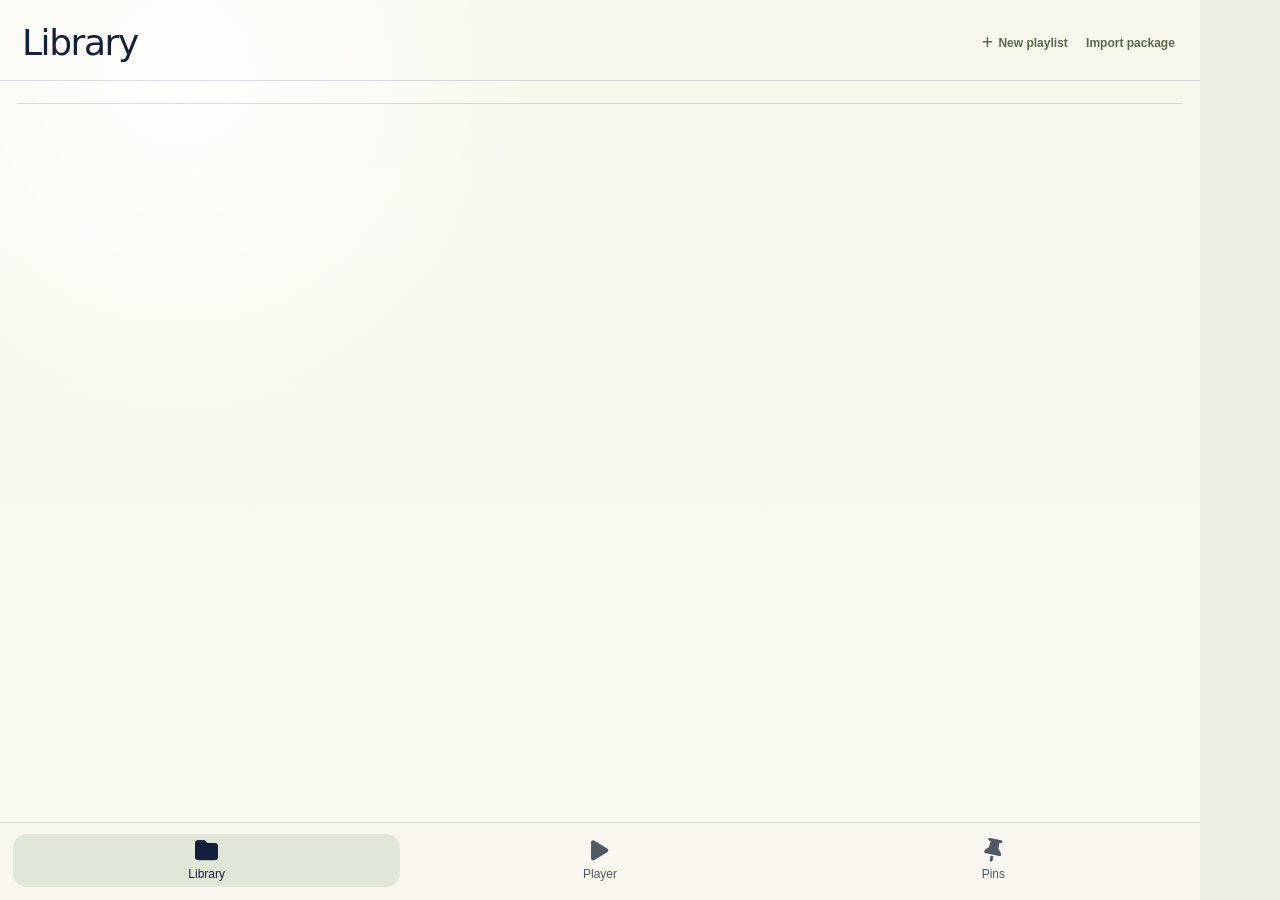
<file: index.html>
<!doctype html>
<html lang="en">
<head>
  <meta charset="utf-8">
  <meta name="viewport" content="width=device-width,initial-scale=1">
  <title>Personal Study Mate</title>
  <link rel="stylesheet" href="fontawesome/all.css">
  <link rel="icon" type="image/png" href="public/img/calm-sunset.png">
  <link rel="stylesheet" href="public/styles.css?v=7">
</head>
<body>
  <main id="app"></main>
  <script type="module" src="src/app.js?v=7"></script>
</body>
</html>
</file>
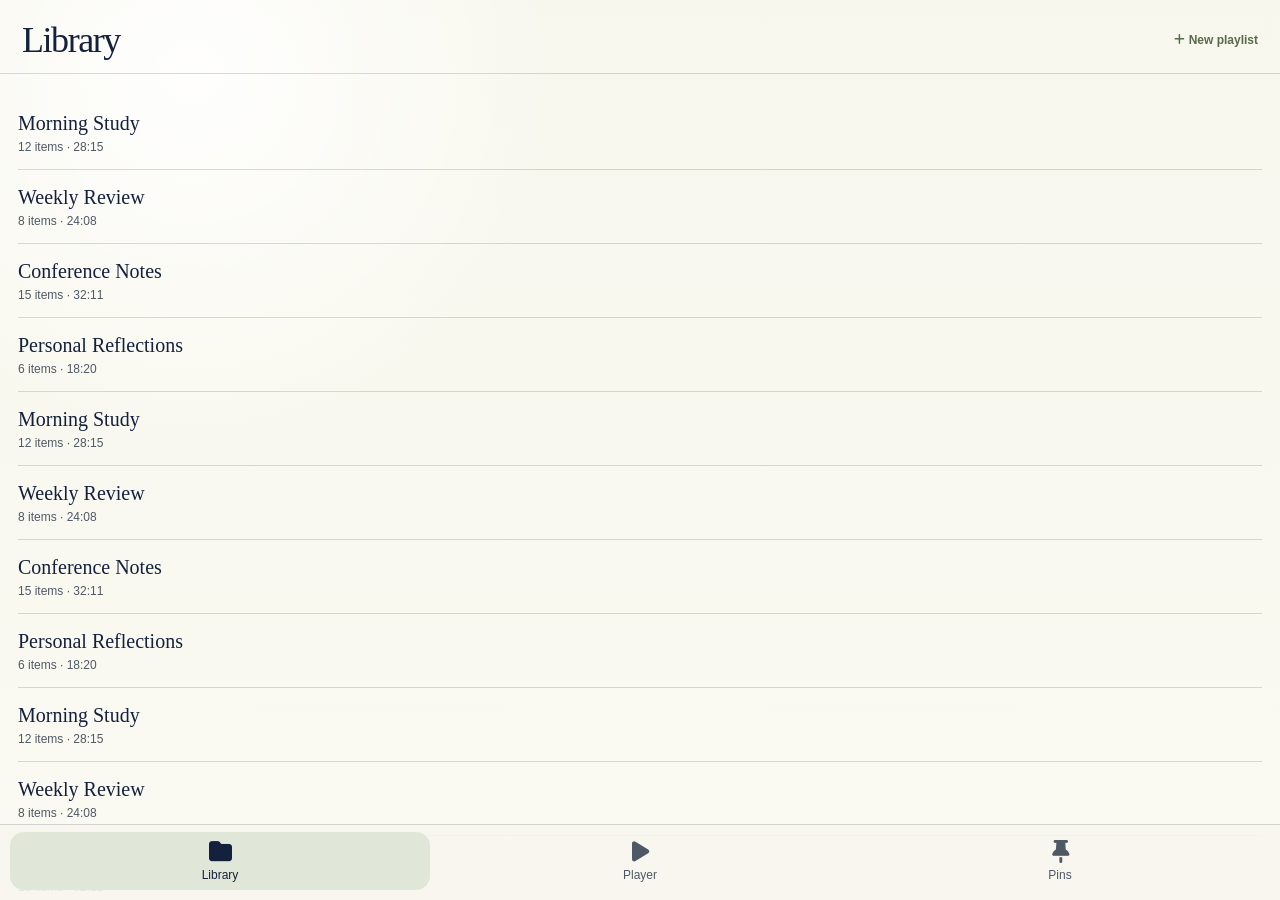
<file: mockups/index.html>
<!doctype html>
<html lang="en">

<head>
  <meta charset="utf-8">
  <meta name="viewport" content="width=device-width, initial-scale=1">
  <title>Personal Study Mate — Mockup</title>
  <link rel="stylesheet" href="mockup.css">
  <link rel="stylesheet" href="/fontawesome/all.css">
</head>

<body>
  <section class="app-screen screen-library" id="library" aria-labelledby="library-title">
    <header class="screen-header">
      <h1 id="library-title">Library</h1>
      <button class="text-button" type="button"><i class="fa-solid fa-plus"></i> New playlist</button>
    </header>
    <div class="screen-content">
      <a class="playlist-row" href="#playlist-edit">
        <span class="playlist-row__body">
          <strong>Morning Study</strong>
          <small>12 items · 28:15</small>
        </span>
      </a>
      <a class="playlist-row" href="#playlist-edit">
        <span class="playlist-row__body">
          <strong>Weekly Review</strong>
          <small>8 items · 24:08</small>
        </span>
      </a>
      <a class="playlist-row" href="#playlist-edit">
        <span class="playlist-row__body">
          <strong>Conference Notes</strong>
          <small>15 items · 32:11</small>
        </span>
      </a>
      <a class="playlist-row" href="#playlist-edit">
        <span class="playlist-row__body">
          <strong>Personal Reflections</strong>
          <small>6 items · 18:20</small>
        </span>
      </a>
      <a class="playlist-row" href="#playlist-edit">
        <span class="playlist-row__body">
          <strong>Morning Study</strong>
          <small>12 items · 28:15</small>
        </span>
      </a>
      <a class="playlist-row" href="#playlist-edit">
        <span class="playlist-row__body">
          <strong>Weekly Review</strong>
          <small>8 items · 24:08</small>
        </span>
      </a>
      <a class="playlist-row" href="#playlist-edit">
        <span class="playlist-row__body">
          <strong>Conference Notes</strong>
          <small>15 items · 32:11</small>
        </span>
      </a>
      <a class="playlist-row" href="#playlist-edit">
        <span class="playlist-row__body">
          <strong>Personal Reflections</strong>
          <small>6 items · 18:20</small>
        </span>
      </a>
      <a class="playlist-row" href="#playlist-edit">
        <span class="playlist-row__body">
          <strong>Morning Study</strong>
          <small>12 items · 28:15</small>
        </span>
      </a>
      <a class="playlist-row" href="#playlist-edit">
        <span class="playlist-row__body">
          <strong>Weekly Review</strong>
          <small>8 items · 24:08</small>
        </span>
      </a>
      <a class="playlist-row" href="#playlist-edit">
        <span class="playlist-row__body">
          <strong>Conference Notes</strong>
          <small>15 items · 32:11</small>
        </span>
      </a>
      <a class="playlist-row" href="#playlist-edit">
        <span class="playlist-row__body">
          <strong>Personal Reflections</strong>
          <small>6 items · 18:20</small>
        </span>
      </a>
      <a class="playlist-row" href="#playlist-edit">
        <span class="playlist-row__body">
          <strong>Morning Study</strong>
          <small>12 items · 28:15</small>
        </span>
      </a>
      <a class="playlist-row" href="#playlist-edit">
        <span class="playlist-row__body">
          <strong>Weekly Review</strong>
          <small>8 items · 24:08</small>
        </span>
      </a>
      <a class="playlist-row" href="#playlist-edit">
        <span class="playlist-row__body">
          <strong>Conference Notes</strong>
          <small>15 items · 32:11</small>
        </span>
      </a>
      <a class="playlist-row" href="#playlist-edit">
        <span class="playlist-row__body">
          <strong>Personal Reflections</strong>
          <small>6 items · 18:20</small>
        </span>
      </a>
    </div>
    <nav class="bottom-nav" aria-label="Primary navigation">
      <a class="bottom-nav__item is-active" href="#library"><span><i class="fa-solid fa-folder"></i></span>Library</a>
      <a class="bottom-nav__item" href="#player"><span><i class="fa-solid fa-play"></i></span>Player</a>
      <a class="bottom-nav__item" href="#pins"><span><i class="fa-solid fa-thumbtack"></i></span>Pins</a>
    </nav>
  </section>

  <section class="app-screen screen-playlist-edit" id="playlist-edit" aria-labelledby="playlist-edit-title">
    <header class="screen-header screen-header--editor">
      <a class="back-link" href="#library" aria-label="Back to Library"><i class="fa-solid fa-chevron-left"></i></a>
      <h1 id="playlist-edit-title">Edit playlist</h1>
      <button class="save-button" type="button"><i class="fa-solid fa-floppy-disk"></i></button>
    </header>
    <div class="screen-content">
      <div class="title-field">
        <input id="playlist-title" value="Morning Study" aria-label="Playlist title">
        <span aria-hidden="true"><i class="fa-solid fa-pencil"></i></span>
      </div>
      <div class="editor-item-list">
        <div class="editor-item">
          <span class="type-badge type-text"><i class="fa-solid fa-quote-left"></i></span>
          <a href="#item-edit">
            <strong>Morning Study</strong>
            <small>12 paragraphs</small>
          </a>
          <span class="move-controls">
            <button type="button" aria-label="Move up"><i class="fa-solid fa-arrow-up"></i></button>
            <button type="button" aria-label="Move down"><i class="fa-solid fa-arrow-down"></i></button>
          </span>
        </div>
        <div class="editor-item">
          <span class="type-badge type-audio"><i class="fa-solid fa-volume-low"></i></span>
          <a href="#item-edit">
            <strong>A Quiet Place</strong>
            <small>15 paragraphs</small>
          </a>
          <span class="move-controls">
            <button type="button" aria-label="Move up"><i class="fa-solid fa-arrow-up"></i></button>
            <button type="button" aria-label="Move down"><i class="fa-solid fa-arrow-down"></i></button>
          </span>
        </div>
        <div class="editor-item">
          <span class="type-badge type-text"><i class="fa-solid fa-quote-left"></i></span>
          <a href="#item-edit">
            <strong>Morning Study</strong>
            <small>12 paragraphs</small>
          </a>
          <span class="move-controls">
            <button type="button" aria-label="Move up"><i class="fa-solid fa-arrow-up"></i></button>
            <button type="button" aria-label="Move down"><i class="fa-solid fa-arrow-down"></i></button>
          </span>
        </div>
        <div class="editor-item">
          <span class="type-badge type-audio"><i class="fa-solid fa-volume-low"></i></span>
          <a href="#item-edit">
            <strong>A Quiet Place</strong>
            <small>15 paragraphs</small>
          </a>
          <span class="move-controls">
            <button type="button" aria-label="Move up"><i class="fa-solid fa-arrow-up"></i></button>
            <button type="button" aria-label="Move down"><i class="fa-solid fa-arrow-down"></i></button>
          </span>
        </div>
        <div class="editor-item">
          <span class="type-badge type-text"><i class="fa-solid fa-quote-left"></i></span>
          <a href="#item-edit">
            <strong>Morning Study</strong>
            <small>12 paragraphs</small>
          </a>
          <span class="move-controls">
            <button type="button" aria-label="Move up"><i class="fa-solid fa-arrow-up"></i></button>
            <button type="button" aria-label="Move down"><i class="fa-solid fa-arrow-down"></i></button>
          </span>
        </div>
        <div class="editor-item">
          <span class="type-badge type-audio"><i class="fa-solid fa-volume-low"></i></span>
          <a href="#item-edit">
            <strong>A Quiet Place</strong>
            <small>15 paragraphs</small>
          </a>
          <span class="move-controls">
            <button type="button" aria-label="Move up"><i class="fa-solid fa-arrow-up"></i></button>
            <button type="button" aria-label="Move down"><i class="fa-solid fa-arrow-down"></i></button>
          </span>
        </div>
        <div class="editor-item">
          <span class="type-badge type-text"><i class="fa-solid fa-quote-left"></i></span>
          <a href="#item-edit">
            <strong>Morning Study</strong>
            <small>12 paragraphs</small>
          </a>
          <span class="move-controls">
            <button type="button" aria-label="Move up"><i class="fa-solid fa-arrow-up"></i></button>
            <button type="button" aria-label="Move down"><i class="fa-solid fa-arrow-down"></i></button>
          </span>
        </div>
        <div class="editor-item">
          <span class="type-badge type-audio"><i class="fa-solid fa-volume-low"></i></span>
          <a href="#item-edit">
            <strong>A Quiet Place</strong>
            <small>15 paragraphs</small>
          </a>
          <span class="move-controls">
            <button type="button" aria-label="Move up"><i class="fa-solid fa-arrow-up"></i></button>
            <button type="button" aria-label="Move down"><i class="fa-solid fa-arrow-down"></i></button>
          </span>
        </div>
      </div>
      <div class="add-item">
        <strong>Add item</strong>
        <small>Choose what you’d like to add to this playlist.</small>
        <div class="add-item__actions">
          <button class="add-button add-button--text" type="button"><i class="fa-solid fa-quote-left"></i> Text</button>
          <button class="add-button add-button--audio" type="button"><i class="fa-solid fa-volume-low"></i> Audio</button>
        </div>
      </div>
    </div>
    <nav class="bottom-nav" aria-label="Primary navigation">
      <a class="bottom-nav__item" href="#library"><span><i class="fa-solid fa-folder"></i></span>Library</a>
      <a class="bottom-nav__item" href="#player"><span><i class="fa-solid fa-play"></i></span>Player</a>
      <a class="bottom-nav__item" href="#pins"><span><i class="fa-solid fa-thumbtack"></i></span>Pins</a>
    </nav>
  </section>

  <section class="app-screen screen-item-edit" id="item-edit" aria-labelledby="item-edit-title">
    <header class="screen-header screen-header--editor">
      <a class="back-link" href="#playlist-edit" aria-label="Back to playlist"><i
          class="fa-solid fa-chevron-left"></i></a>
      <h1 id="item-edit-title">Edit item</h1>
      <button class="save-button" type="button"><i class="fa-solid fa-floppy-disk"></i></button>
    </header>
    <div class="screen-content">
      <div class="title-field"><input value="Morning Study" aria-label="Item title"><span aria-hidden="true"><i
            class="fa-solid fa-pencil"></i></span>
      </div>
      <div class="paragraph-list">
        <article class="paragraph-card">
          <textarea aria-label="Paragraph 1">Let us be still for a moment, and consider what is good.</textarea>
          <div class="paragraph-actions">
            <input class="paragraph-number" placeholder="No." aria-label="Optional paragraph number">
            <button type="button" aria-label="Move paragraph up"><i class="fa-solid fa-arrow-up"></i></button>
            <button type="button" aria-label="Move paragraph down"><i class="fa-solid fa-arrow-down"></i></button>
            <button class="remove-button" type="button" aria-label="Remove paragraph"><i class="fa-solid fa-trash-can"></i></button>
          </div>
        </article>
        <article class="paragraph-card">
          <textarea aria-label="Paragraph 1">In quiet spaces, we notice the thoughts that usually pass unseen.</textarea>
          <div class="paragraph-actions">
            <input class="paragraph-number" placeholder="No." aria-label="Optional paragraph number">
            <button type="button" aria-label="Move paragraph up"><i class="fa-solid fa-arrow-up"></i></button>
            <button type="button" aria-label="Move paragraph down"><i class="fa-solid fa-arrow-down"></i></button>
            <button class="remove-button" type="button" aria-label="Remove paragraph"><i class="fa-solid fa-trash-can"></i></button>
          </div>
        </article>
        <article class="paragraph-card">
          <textarea aria-label="Paragraph 1">A patient heart makes room for gratitude and reflection.</textarea>
          <div class="paragraph-actions">
            <input class="paragraph-number" placeholder="No." aria-label="Optional paragraph number">
            <button type="button" aria-label="Move paragraph up"><i class="fa-solid fa-arrow-up"></i></button>
            <button type="button" aria-label="Move paragraph down"><i class="fa-solid fa-arrow-down"></i></button>
            <button class="remove-button" type="button" aria-label="Remove paragraph"><i class="fa-solid fa-trash-can"></i></button>
          </div>
        </article>
        <article class="paragraph-card">
          <textarea aria-label="Paragraph 1">Let us be still for a moment, and consider what is good.</textarea>
          <div class="paragraph-actions">
            <input class="paragraph-number" placeholder="No." aria-label="Optional paragraph number">
            <button type="button" aria-label="Move paragraph up"><i class="fa-solid fa-arrow-up"></i></button>
            <button type="button" aria-label="Move paragraph down"><i class="fa-solid fa-arrow-down"></i></button>
            <button class="remove-button" type="button" aria-label="Remove paragraph"><i class="fa-solid fa-trash-can"></i></button>
          </div>
        </article>
      </div>
      <button class="wide-button" type="button"><i class="fa-solid fa-plus"></i> Add paragraph</button>
      <button class="wide-button wide-button--danger" type="button"><i class="fa-solid fa-trash-can"></i> Remove
        item</button>
    </div>
    <nav class="bottom-nav" aria-label="Primary navigation">
      <a class="bottom-nav__item" href="#library"><span><i class="fa-solid fa-folder"></i></span>Library</a>
      <a class="bottom-nav__item" href="#player"><span><i class="fa-solid fa-play"></i></span>Player</a>
      <a class="bottom-nav__item" href="#pins"><span><i class="fa-solid fa-thumbtack"></i></span>Pins</a>
    </nav>
  </section>

  <section class="app-screen screen-player" id="player" aria-labelledby="player-title">
    <header class="player-context">
      <a class="back-link" href="#library" aria-label="Back to Library"><i class="fa-solid fa-chevron-left"></i></a>
      <span class="artwork" aria-hidden="true"><i></i></span>
      <span class="player-context__copy">
        <strong id="player-title">Morning Study</strong>
        <small>Invite the Spirit</small>
      </span>
    </header>
    <div class="screen-content player-content no-top-padding">
      <div class="transcript-container">
        <div class="transcript">
          <p>Let us be still for a moment, and consider what is <mark>good</mark>. In the quiet spaces
          of the day, we can notice the thoughts that usually pass unseen. A patient heart makes room for gratitude, and
          a listening mind discovers meaning in simple things. We do not need to hurry through this moment.</p>
          <p>Let us be still for a moment, and consider what is good. In the quiet spaces
          of the day, we can notice the thoughts that usually pass unseen. A patient heart makes room for gratitude, and
          a listening mind discovers meaning in simple things. We do not need to hurry through this moment.</p>
          <p>Let us be still for a moment, and consider what is good. In the quiet spaces
          of the day, we can notice the thoughts that usually pass unseen. A patient heart makes room for gratitude, and
          a listening mind discovers meaning in simple things. We do not need to hurry through this moment.</p>
        </div>
      </div>
      <div class="pin-button-container">
        <button class="pin-button" type="button"><i style="transform: rotate(16deg);" class="fa-solid fa-thumbtack"></i></button>
      </div>
      <div class="progress-container">
        <span class="progress-bar" aria-hidden="true"></span>
        <input type="range" min="0" max="100" value="45" aria-label="Playback progress" oninput="this.previousElementSibling.style.width = this.value + '%'">
      </div>
      <div class="time-row"><span>12:34</span><span>28:15</span></div>
      <div class="transport">
        <button type="button" aria-label="Previous"><i class="fa-solid fa-backward-step"></i></button>
        <button type="button" aria-label="Backwards"><i class="fa-solid fa-backward"></i></button>
        <button class="play-button" type="button" aria-label="Play"><i class="fa-solid fa-circle-play"></i></button>
        <button type="button" aria-label="Forwards"><i class="fa-solid fa-forward"></i></button>
        <button type="button" aria-label="Next"><i class="fa-solid fa-forward-step"></i></button>
      </div>
      <div class="player-tools">
        <span>1×<small>Speed</small></span>
        <span><i class="fa-solid fa-list-ul"></i><small>Queue</small></span>
      </div>
    </div>
    <nav class="bottom-nav" aria-label="Primary navigation">
      <a class="bottom-nav__item" href="#library"><span><i class="fa-solid fa-folder"></i></span>Library</a>
      <a class="bottom-nav__item is-active" href="#player"><span><i class="fa-solid fa-play"></i></span>Player</a>
      <a class="bottom-nav__item" href="#pins"><span><i class="fa-solid fa-thumbtack"></i></span>Pins</a>
    </nav>
  </section>
</body>

</html>
</file>
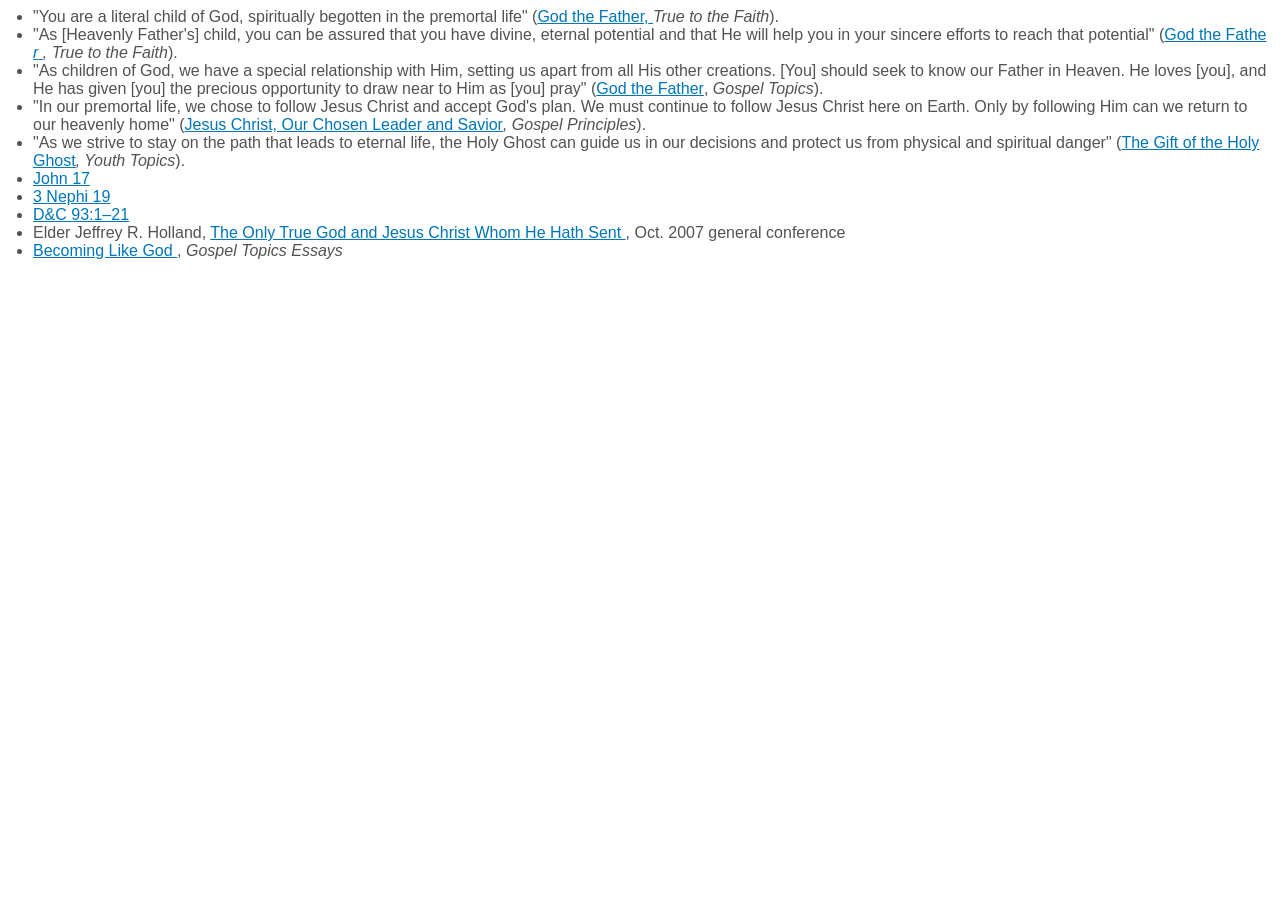
<file: example-assignment-clipboard.html>
<html>

<body>
    <!--StartFragment-->
    <ul
        style="padding: 0px; margin: 0px 0px 0.375rem 1.563rem; text-size-adjust: auto; box-sizing: border-box; color: rgb(82, 82, 82); font-family: LatoWeb, &quot;Lato Extended&quot;, Lato, &quot;Helvetica Neue&quot;, Helvetica, Arial, sans-serif; font-size: 16px; font-style: normal; font-variant-ligatures: normal; font-variant-caps: normal; font-weight: 400; letter-spacing: normal; orphans: 2; text-align: start; text-indent: 0px; text-transform: none; widows: 2; word-spacing: 0px; -webkit-text-stroke-width: 0px; white-space: normal; background-color: rgb(255, 255, 255); text-decoration-thickness: initial; text-decoration-style: initial; text-decoration-color: initial;">
        <li style="text-size-adjust: auto; box-sizing: border-box;">"You are a literal child of God, spiritually
            begotten in the premortal life" (<a class="external"
                href="https://www.churchofjesuschrist.org/study/manual/true-to-the-faith/god-the-father?lang=eng"
                target="_blank" rel="noopener"
                style="color: rgb(0, 118, 182); text-decoration: underline; text-size-adjust: auto; box-sizing: border-box;">God
                the Father,</a><em style="font-style: italic; text-size-adjust: auto; box-sizing: border-box;"><a
                    class="external"
                    href="https://www.churchofjesuschrist.org/study/manual/true-to-the-faith/god-the-father?lang=eng"
                    target="_blank" rel="noopener"
                    style="color: rgb(0, 118, 182); text-decoration: underline; text-size-adjust: auto; box-sizing: border-box;"><span
                        class="external_link_icon" role="presentation"
                        style="text-size-adjust: auto; box-sizing: border-box;"><span
                            style="text-size-adjust: auto; box-sizing: border-box;"> </span><span
                            class="screenreader-only"
                            style="text-size-adjust: auto; border: 0px; clip: rect(0px, 0px, 0px, 0px); height: 1px; margin: -1px; overflow: hidden; padding: 0px; position: absolute; width: 1px; transform: translateZ(0px); box-sizing: border-box;">Links
                            to an external site.</span></span></a>True to the Faith</em>).</li>
        <li style="text-size-adjust: auto; box-sizing: border-box;">"As [Heavenly Father's] child, you can be assured
            that you have divine, eternal potential and that He will help you in your sincere efforts to reach that
            potential" (<a class="external"
                href="https://www.churchofjesuschrist.org/study/manual/true-to-the-faith/god-the-father?lang=eng"
                target="_blank" rel="noopener"
                style="color: rgb(0, 118, 182); text-decoration: underline; text-size-adjust: auto; box-sizing: border-box;"><span
                    style="text-size-adjust: auto; box-sizing: border-box;">God the Fathe</span><span
                    class="external_link_icon" role="presentation"
                    style="text-size-adjust: auto; box-sizing: border-box;"><span class="screenreader-only"
                        style="text-size-adjust: auto; border: 0px; clip: rect(0px, 0px, 0px, 0px); height: 1px; margin: -1px; overflow: hidden; padding: 0px; position: absolute; width: 1px; transform: translateZ(0px); box-sizing: border-box;">Links
                        to an external site.</span></span></a><em
                style="font-style: italic; text-size-adjust: auto; box-sizing: border-box;"><a class="external"
                    href="https://www.churchofjesuschrist.org/study/manual/true-to-the-faith/god-the-father?lang=eng"
                    target="_blank" rel="noopener"
                    style="color: rgb(0, 118, 182); text-decoration: underline; text-size-adjust: auto; box-sizing: border-box;"><span
                        style="text-size-adjust: auto; box-sizing: border-box;">r</span><span class="external_link_icon"
                        role="presentation" style="text-size-adjust: auto; box-sizing: border-box;"><span
                            style="text-size-adjust: auto; box-sizing: border-box;"> </span><span
                            class="screenreader-only"
                            style="text-size-adjust: auto; border: 0px; clip: rect(0px, 0px, 0px, 0px); height: 1px; margin: -1px; overflow: hidden; padding: 0px; position: absolute; width: 1px; transform: translateZ(0px); box-sizing: border-box;">Links
                            to an external site.</span></span></a>, True to the Faith</em>).</li>
        <li style="text-size-adjust: auto; box-sizing: border-box;">"As children of God, we have a special relationship
            with Him, setting us apart from all His other creations. [You] should seek to know our Father in Heaven. He
            loves [you], and He has given [you] the precious opportunity to draw near to Him as [you] pray" (<a
                class="external"
                href="https://www.churchofjesuschrist.org/study/manual/gospel-topics/god-the-father?lang=eng"
                target="_blank" rel="noopener"
                style="color: rgb(0, 118, 182); text-decoration: underline; text-size-adjust: auto; box-sizing: border-box;"><span
                    style="text-size-adjust: auto; box-sizing: border-box;">God the Father</span><span
                    class="external_link_icon" role="presentation"
                    style="text-size-adjust: auto; box-sizing: border-box;"><span class="screenreader-only"
                        style="text-size-adjust: auto; border: 0px; clip: rect(0px, 0px, 0px, 0px); height: 1px; margin: -1px; overflow: hidden; padding: 0px; position: absolute; width: 1px; transform: translateZ(0px); box-sizing: border-box;">Links
                        to an external site.</span></span></a>,<span
                style="text-size-adjust: auto; box-sizing: border-box;"> </span><em
                style="font-style: italic; text-size-adjust: auto; box-sizing: border-box;">Gospel</em><em
                style="font-style: italic; text-size-adjust: auto; box-sizing: border-box;"><span
                    style="text-size-adjust: auto; box-sizing: border-box;"> </span>Topics</em>).</li>
        <li style="text-size-adjust: auto; box-sizing: border-box;">"In our premortal life, we chose to follow Jesus
            Christ and accept God's plan. We must continue to follow Jesus Christ here on Earth. Only by following Him
            can we return to our heavenly home" (<a class="external"
                href="https://www.churchofjesuschrist.org/study/manual/gospel-principles/chapter-3-jesus-christ-our-chosen-leader-and-savior?lang=eng"
                target="_blank" rel="noopener"
                style="color: rgb(0, 118, 182); text-decoration: underline; text-size-adjust: auto; box-sizing: border-box;"><span
                    style="text-size-adjust: auto; box-sizing: border-box;">Jesus Christ, Our Chosen Leader and
                    Savior</span><span class="external_link_icon" role="presentation"
                    style="text-size-adjust: auto; box-sizing: border-box;"><span class="screenreader-only"
                        style="text-size-adjust: auto; border: 0px; clip: rect(0px, 0px, 0px, 0px); height: 1px; margin: -1px; overflow: hidden; padding: 0px; position: absolute; width: 1px; transform: translateZ(0px); box-sizing: border-box;">Links
                        to an external site.</span></span></a><em
                style="font-style: italic; text-size-adjust: auto; box-sizing: border-box;">, Gospel Principles</em>).
        </li>
        <li style="text-size-adjust: auto; box-sizing: border-box;">"As we strive to stay on the path that leads to
            eternal life, the Holy Ghost can guide us in our decisions and protect us from physical and spiritual
            danger" (<a class="external"
                href="https://www.churchofjesuschrist.org/study/manual/gospel-topics/holy-ghost?lang=eng"
                target="_blank" rel="noopener"
                style="color: rgb(0, 118, 182); text-decoration: underline; text-size-adjust: auto; box-sizing: border-box;">The
                Gift of the Holy Ghost</a><em
                style="font-style: italic; text-size-adjust: auto; box-sizing: border-box;">, Youth Topics</em>).</li>
        <li style="text-size-adjust: auto; box-sizing: border-box;"><a class="external"
                href="https://www.lds.org/scriptures/nt/john/17?lang=eng" target="_blank" rel="noopener"
                style="color: rgb(0, 118, 182); text-decoration: underline; text-size-adjust: auto; box-sizing: border-box;"><span
                    style="text-size-adjust: auto; box-sizing: border-box;">John 17</span><span
                    class="external_link_icon" role="presentation"
                    style="text-size-adjust: auto; box-sizing: border-box;"><span class="screenreader-only"
                        style="text-size-adjust: auto; border: 0px; clip: rect(0px, 0px, 0px, 0px); height: 1px; margin: -1px; overflow: hidden; padding: 0px; position: absolute; width: 1px; transform: translateZ(0px); box-sizing: border-box;">Links
                        to an external site.</span></span></a></li>
        <li style="text-size-adjust: auto; box-sizing: border-box;"><a class="external"
                href="https://www.lds.org/scriptures/bofm/3-ne/19?lang=eng" target="_blank" rel="noopener"
                style="color: rgb(0, 118, 182); text-decoration: underline; text-size-adjust: auto; box-sizing: border-box;"><span
                    style="text-size-adjust: auto; box-sizing: border-box;">3 Nephi 19</span><span
                    class="external_link_icon" role="presentation"
                    style="text-size-adjust: auto; box-sizing: border-box;"><span class="screenreader-only"
                        style="text-size-adjust: auto; border: 0px; clip: rect(0px, 0px, 0px, 0px); height: 1px; margin: -1px; overflow: hidden; padding: 0px; position: absolute; width: 1px; transform: translateZ(0px); box-sizing: border-box;">Links
                        to an external site.</span></span></a></li>
        <li style="text-size-adjust: auto; box-sizing: border-box;"><a class="external"
                href="https://www.churchofjesuschrist.org/study/scriptures/dc-testament/dc/93?lang=eng" target="_blank"
                rel="noopener"
                style="color: rgb(0, 118, 182); text-decoration: underline; text-size-adjust: auto; box-sizing: border-box;"><span
                    style="text-size-adjust: auto; box-sizing: border-box;">D&amp;C 93:1–21</span><span
                    class="external_link_icon" role="presentation"
                    style="text-size-adjust: auto; box-sizing: border-box;"><span class="screenreader-only"
                        style="text-size-adjust: auto; border: 0px; clip: rect(0px, 0px, 0px, 0px); height: 1px; margin: -1px; overflow: hidden; padding: 0px; position: absolute; width: 1px; transform: translateZ(0px); box-sizing: border-box;">Links
                        to an external site.</span></span></a></li>
        <li style="text-size-adjust: auto; box-sizing: border-box;">Elder Jeffrey R. Holland,<span
                style="text-size-adjust: auto; box-sizing: border-box;"> </span><a class="external"
                href="https://www.lds.org/general-conference/2007/10/the-only-true-god-and-jesus-christ-whom-he-hath-sent?lang=eng"
                target="_blank" rel="noopener"
                style="color: rgb(0, 118, 182); text-decoration: underline; text-size-adjust: auto; box-sizing: border-box;"><span
                    style="text-size-adjust: auto; box-sizing: border-box;">The Only True God and Jesus Christ Whom He
                    Hath Sent</span><span class="external_link_icon" role="presentation"
                    style="text-size-adjust: auto; box-sizing: border-box;"><span
                        style="text-size-adjust: auto; box-sizing: border-box;"> </span><span class="screenreader-only"
                        style="text-size-adjust: auto; border: 0px; clip: rect(0px, 0px, 0px, 0px); height: 1px; margin: -1px; overflow: hidden; padding: 0px; position: absolute; width: 1px; transform: translateZ(0px); box-sizing: border-box;">Links
                        to an external site.</span></span></a>, Oct. 2007 general conference</li>
        <li style="text-size-adjust: auto; box-sizing: border-box;"><a class="external"
                href="https://www.lds.org/topics/becoming-like-god?lang=eng" target="_blank" rel="noopener"
                style="color: rgb(0, 118, 182); text-decoration: underline; text-size-adjust: auto; box-sizing: border-box;"><span
                    style="text-size-adjust: auto; box-sizing: border-box;">Becoming Like God</span><span
                    class="external_link_icon" role="presentation"
                    style="text-size-adjust: auto; box-sizing: border-box;"><span
                        style="text-size-adjust: auto; box-sizing: border-box;"> </span><span class="screenreader-only"
                        style="text-size-adjust: auto; border: 0px; clip: rect(0px, 0px, 0px, 0px); height: 1px; margin: -1px; overflow: hidden; padding: 0px; position: absolute; width: 1px; transform: translateZ(0px); box-sizing: border-box;">Links
                        to an external site.</span></span></a>,<span
                style="text-size-adjust: auto; box-sizing: border-box;"> </span><em
                style="font-style: italic; text-size-adjust: auto; box-sizing: border-box;">Gospel Topics Essays</em>
        </li>
    </ul><!--EndFragment-->
</body>
</html>
</file>
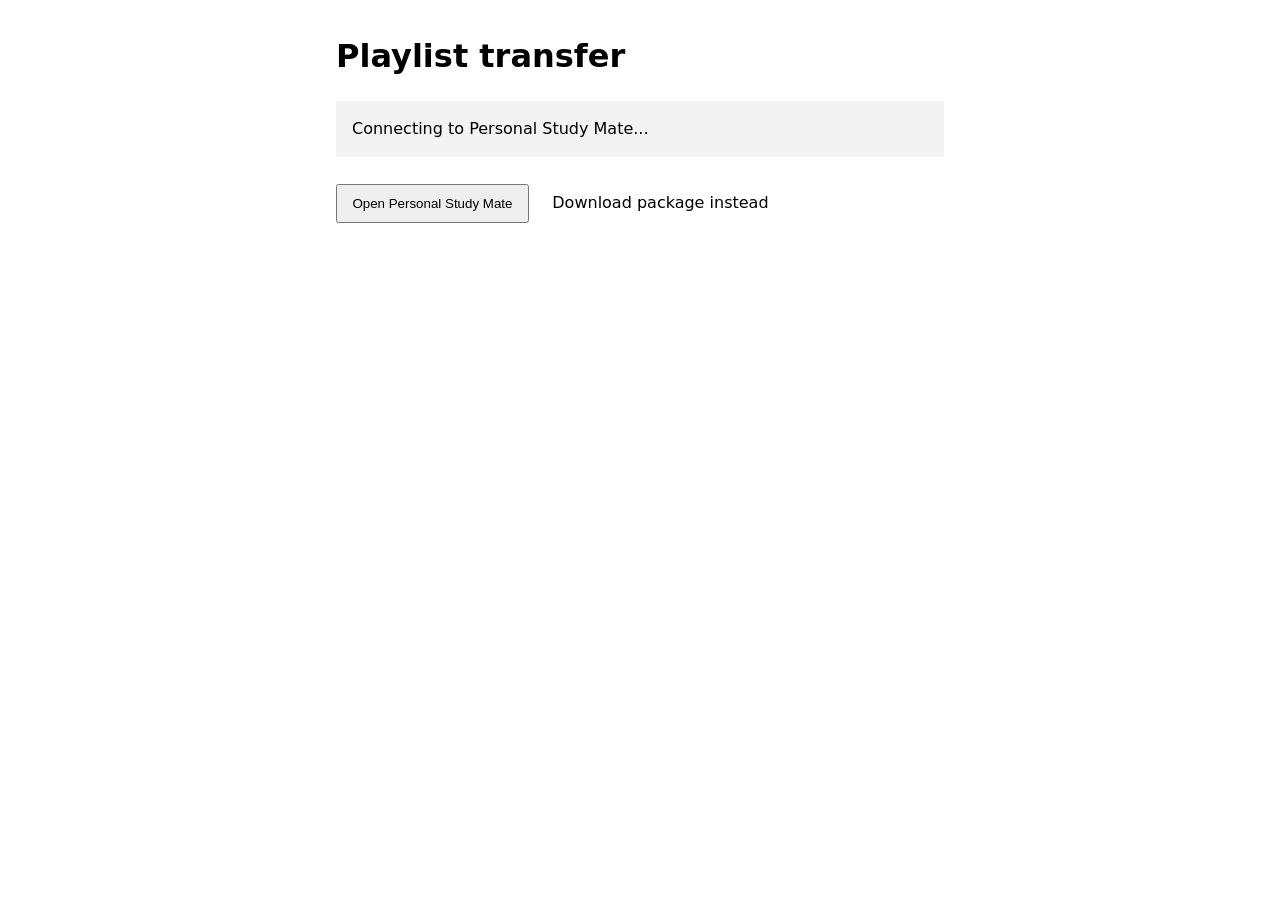
<file: local-transcription-server/share-page.html>
<!doctype html>
<html lang="en">
<head>
  <meta charset="utf-8">
  <meta name="viewport" content="width=device-width, initial-scale=1">
  <title>Send playlist to phone</title>
  <style>
    body { max-width: 38rem; margin: 2rem auto; padding: 0 1rem; font: 16px/1.5 system-ui, sans-serif; }
    button, a { display: inline-block; margin: .5rem .25rem .5rem 0; padding: .6rem .9rem; }
    #status { background: #f3f3f3; padding: 1rem; }
  </style>
</head>
<body>
  <h1>Playlist transfer</h1>
  <p id="status">Connecting to Personal Study Mate...</p>
  <button id="open-app" type="button">Open Personal Study Mate</button>
  <a id="download" hidden>Download package instead</a>

  <script>
    const config = __SHARE_CONFIG__;
    const statusElement = document.querySelector('#status');
    const openButton = document.querySelector('#open-app');
    const downloadLink = document.querySelector('#download');
    const transferId = `transfer-${Date.now()}-${Math.random().toString(36).slice(2)}`;
    const appUrl = new URL(config.appUrl, window.location.href);
    const appOrigin = appUrl.origin;
    appUrl.searchParams.set('receive-package', transferId);
    let appWindow = null;
    let packageText = null;
    let transferPromise = null;

    function setStatus(message) {
      statusElement.textContent = message;
    }

    function waitForMessage(types, sequence = null) {
      return new Promise((resolve, reject) => {
        const listener = (event) => {
          if (event.source !== appWindow || event.origin !== appOrigin || event.data?.transferId !== transferId) return;
          if (!types.includes(event.data.type) || (sequence !== null && event.data.sequence !== sequence)) return;
          window.removeEventListener('message', listener);
          if (event.data.type === 'package-transfer-error') reject(new Error(event.data.message || 'The app rejected the package.'));
          else resolve(event.data);
        };
        window.addEventListener('message', listener);
      });
    }

    async function transferPackage() {
      if (!appWindow) return;
      try {
        appWindow.postMessage({
          type: 'package-transfer-announcement',
          transferId,
          fileName: 'playlist package'
        }, appOrigin);
        await waitForMessage(['package-transfer-announcement-ack']);
        await new Promise((resolve) => setTimeout(resolve, 0));

        setStatus('Loading the playlist package...');
        const response = await fetch(config.packageUrl);
        if (!response.ok) throw new Error(`Package request failed with HTTP ${response.status}.`);
        packageText = await response.text();
        const totalChunks = Math.max(1, Math.ceil(packageText.length / (256 * 1024)));

        appWindow.postMessage({ type: 'package-transfer-start', transferId, totalChunks, totalCharacters: packageText.length }, appOrigin);
        await waitForMessage(['package-transfer-start-ack']);
        for (let sequence = 0; sequence < totalChunks; sequence += 1) {
          appWindow.postMessage({
            type: 'package-transfer-chunk',
            transferId,
            sequence,
            data: packageText.slice(sequence * 256 * 1024, (sequence + 1) * 256 * 1024)
          }, appOrigin);
          await waitForMessage(['package-transfer-chunk-ack'], sequence);
          setStatus(`Sending playlist package (${sequence + 1} of ${totalChunks})...`);
        }
        appWindow.postMessage({ type: 'package-transfer-complete', transferId }, appOrigin);
        await waitForMessage(['package-transfer-accepted']);
        await fetch(config.consumeUrl, { method: 'POST' });
        setStatus('Playlist imported successfully.');
      } catch (error) {
        setStatus(`Transfer failed: ${error.message}`);
      }
    }

    window.addEventListener('message', (event) => {
      if (event.source !== appWindow || event.origin !== appOrigin || event.data?.transferId !== transferId) return;
      if (event.data.type === 'package-transfer-ready') {
        transferPromise ||= transferPackage();
      }
      if (event.data.type === 'package-transfer-announcement-ack') {
        setStatus('The phone is ready. Sending the playlist package...');
      }
    });

    function openApp() {
      appWindow = window.open(appUrl.href, '_blank');
      if (!appWindow) {
        setStatus('The browser blocked the app window. Allow popups and try again.');
        return;
      }
      openButton.disabled = true;
      setStatus('Waiting for Personal Study Mate to open...');
    }

    openButton.addEventListener('click', openApp);
    downloadLink.href = config.packageUrl;
    downloadLink.download = 'personal-study-mate-playlist.psm.json';
    downloadLink.hidden = false;
    openApp();
  </script>
</body>
</html>
</file>
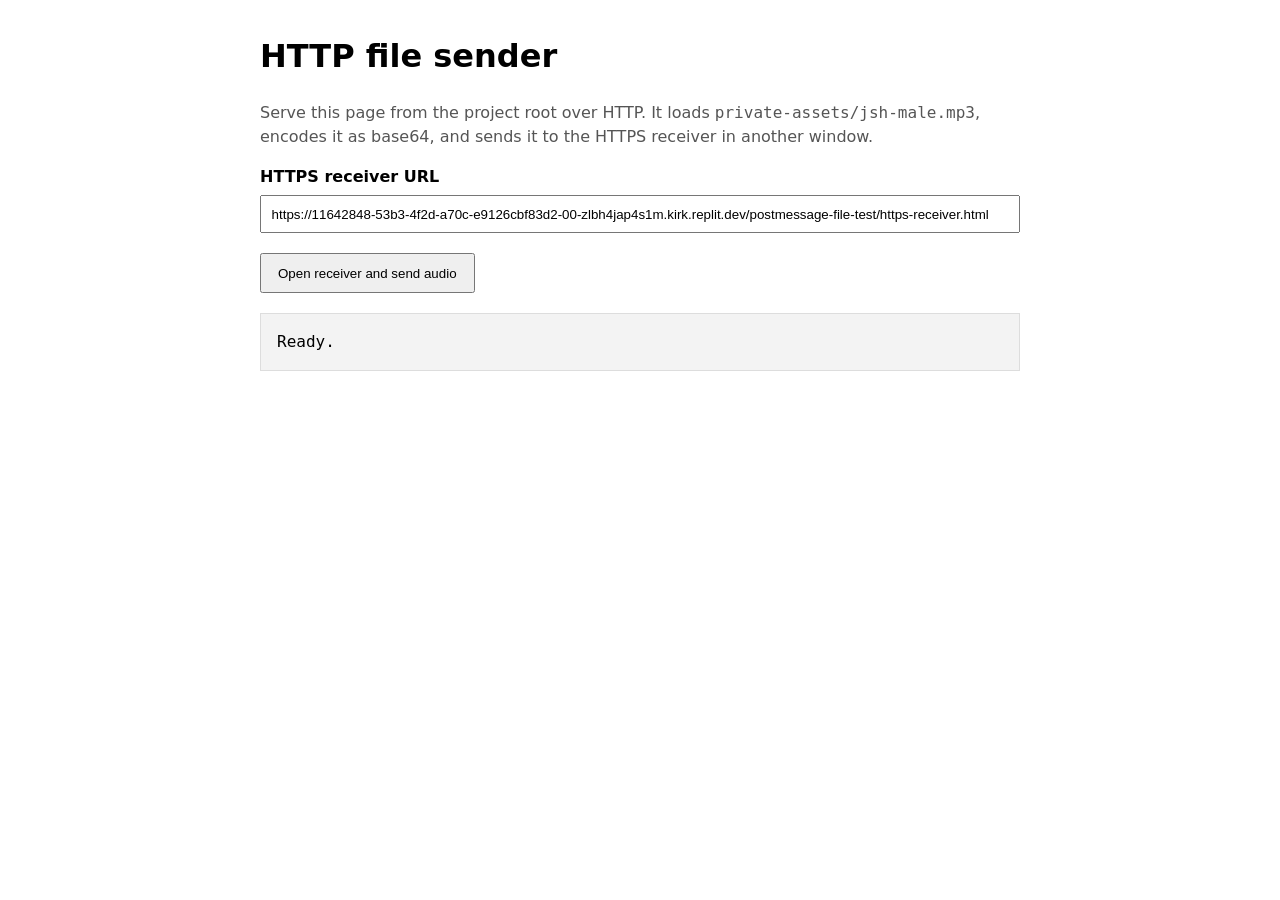
<file: postmessage-file-test/http-sender.html>
<!doctype html>
<html lang="en">
<head>
  <meta charset="utf-8">
  <meta name="viewport" content="width=device-width, initial-scale=1">
  <title>HTTP file sender</title>
  <style>
    body { max-width: 760px; margin: 2rem auto; padding: 0 1rem; font: 16px/1.5 system-ui, sans-serif; }
    label { display: block; margin-top: 1rem; font-weight: 600; }
    input { box-sizing: border-box; margin-top: .35rem; padding: .6rem; width: 100%; }
    button { cursor: pointer; margin-top: 1.25rem; padding: .65rem 1rem; }
    pre { background: #f3f3f3; border: 1px solid #ddd; margin-top: 1.25rem; max-height: 18rem; overflow: auto; padding: 1rem; white-space: pre-wrap; }
    .note { color: #555; }
  </style>
</head>
<body>
  <h1>HTTP file sender</h1>
  <p class="note">
    Serve this page from the project root over HTTP. It loads
    <code>private-assets/jsh-male.mp3</code>, encodes it as base64, and sends it
    to the HTTPS receiver in another window.
  </p>

  <label for="receiver-url">HTTPS receiver URL</label>
  <input id="receiver-url" type="url"
    value="https://11642848-53b3-4f2d-a70c-e9126cbf83d2-00-zlbh4jap4s1m.kirk.replit.dev/postmessage-file-test/https-receiver.html"
    spellcheck="false">
  <button id="send-button" type="button">Open receiver and send audio</button>
  <pre id="status" aria-live="polite">Ready.</pre>

  <script>
    if (location.protocol.startsWith('https') || location.hostname === 'localhost') {
      alert('This page must be served over HTTP, not HTTPS.');
    }
    const AUDIO_URL = '../private-assets/jsh-male.mp3';
    const AUDIO_FILE_NAME = AUDIO_URL.split('/').pop();
    const statusElement = document.querySelector('#status');
    const receiverUrlElement = document.querySelector('#receiver-url');
    const sendButton = document.querySelector('#send-button');

    function log(message) {
      statusElement.textContent += `\n${message}`;
      statusElement.scrollTop = statusElement.scrollHeight;
    }

    function generateRandomUUID() {
      return ([1e7]+-1e3+-4e3+-8e3+-1e11).replace(/[018]/g, c =>
        (c ^ crypto.getRandomValues(new Uint8Array(1))[0] & 15 >> c / 4).toString(16)
      );
    }

    function encodeBase64(arrayBuffer) {
      const bytes = new Uint8Array(arrayBuffer);
      const chunkSize = 0x8000;
      let binary = '';

      for (let offset = 0; offset < bytes.length; offset += chunkSize) {
        binary += String.fromCharCode(...bytes.subarray(offset, offset + chunkSize));
      }

      return btoa(binary);
    }

    const nextFrame = () => new Promise((resolve) => setTimeout(resolve, 0));

    function addTransferId(url, transferId) {
      const receiverUrl = new URL(url, window.location.href);
      receiverUrl.searchParams.set('transferId', transferId);
      return receiverUrl;
    }

    async function sendAudio(receiverWindow, receiverOrigin, transferId) {
      receiverWindow.postMessage({
        type: 'file-coming',
        transferId,
        fileName: AUDIO_FILE_NAME
      }, receiverOrigin);
      log('Receiver notified that a file is coming...');
      await nextFrame();
      log(`Loading ${AUDIO_FILE_NAME} from private-assets...`);
      const response = await fetch(AUDIO_URL);
      if (!response.ok) {
        throw new Error(`Audio request failed with HTTP ${response.status}.`);
      }

      const audioBuffer = await response.arrayBuffer();
      log(`Loaded ${(audioBuffer.byteLength / 1024 / 1024).toFixed(2)} MiB.`);
      log('Encoding audio as base64...');
      const base64 = encodeBase64(audioBuffer);
      log(`Encoded payload is ${(base64.length / 1024 / 1024).toFixed(2)} MiB.`);

      receiverWindow.postMessage({
        type: 'file-transfer',
        transferId,
        fileName: AUDIO_FILE_NAME,
        mimeType: 'audio/mpeg',
        byteLength: audioBuffer.byteLength,
        base64
      }, receiverOrigin);

      log('Base64 file sent with postMessage(). Waiting for confirmation...');
    }

    sendButton.addEventListener('click', () => {
      statusElement.textContent = 'Opening receiver...';
      sendButton.disabled = true;

      let receiverUrl;
      try {
        receiverUrl = new URL(receiverUrlElement.value.trim());
        if (receiverUrl.protocol !== 'https:') {
          throw new Error('The receiver URL must use HTTPS.');
        }
      } catch (error) {
        log(error.message);
        sendButton.disabled = false;
        return;
      }

      const transferId = generateRandomUUID();
      const receiverOrigin = receiverUrl.origin;
      const receiverUrlWithId = addTransferId(receiverUrl, transferId);
      const receiverWindow = window.open(receiverUrlWithId.href, '_blank');

      if (!receiverWindow) {
        log('The browser blocked the receiver popup. Allow popups and try again.');
        sendButton.disabled = false;
        return;
      }

      let hasSent = false;
      const handleMessage = async (event) => {
        if (event.source !== receiverWindow || event.origin !== receiverOrigin) {
          return;
        }

        if (event.data?.type === 'receiver-ready' && event.data.transferId === transferId) {
          if (hasSent) {
            return;
          }
          hasSent = true;

          try {
            await sendAudio(receiverWindow, receiverOrigin, transferId);
          } catch (error) {
            log(`Send failed: ${error.message}`);
            window.removeEventListener('message', handleMessage);
            sendButton.disabled = false;
          }
        }

        if (event.data?.type === 'file-received' && event.data.transferId === transferId) {
          log(`Receiver confirmed ${event.data.fileName}.`);
          window.removeEventListener('message', handleMessage);
          sendButton.disabled = false;
        }
      };

      window.addEventListener('message', handleMessage);
      log(`Waiting for ${receiverOrigin} to load...`);
    });
  </script>
</body>
</html>
</file>
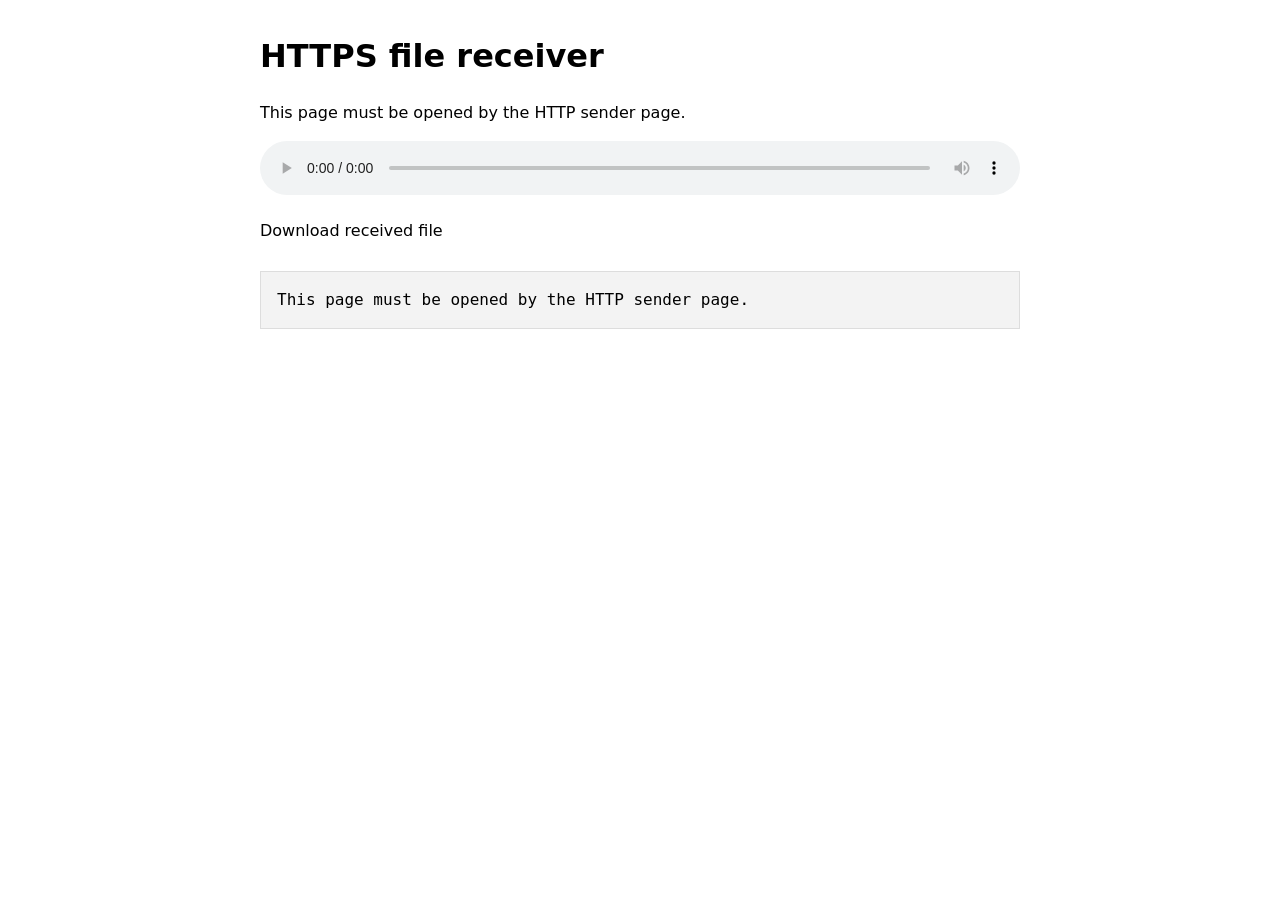
<file: postmessage-file-test/https-receiver.html>
<!doctype html>
<html lang="en">
<head>
  <meta charset="utf-8">
  <meta name="viewport" content="width=device-width, initial-scale=1">
  <title>HTTPS file receiver</title>
  <style>
    body { max-width: 760px; margin: 2rem auto; padding: 0 1rem; font: 16px/1.5 system-ui, sans-serif; }
    audio { display: block; margin: 1rem 0; width: 100%; }
    a { display: inline-block; margin: .5rem 0; }
    pre { background: #f3f3f3; border: 1px solid #ddd; margin-top: 1.25rem; max-height: 18rem; overflow: auto; padding: 1rem; white-space: pre-wrap; }
    .toast { position: fixed; right: 1rem; bottom: 1rem; left: 1rem; z-index: 2; margin: auto; max-width: 32rem; padding: .8rem 1rem; border-radius: .5rem; background: #14213d; color: white; text-align: center; }
  </style>
</head>
<body>
  <h1>HTTPS file receiver</h1>
  <p id="message">Waiting for the HTTP sender...</p>
  <audio id="audio" controls hidden></audio>
  <a id="download" hidden>Download received file</a>
  <pre id="details">No file received yet.</pre>

  <script>
    const transferId = new URLSearchParams(window.location.search).get('transferId');
    const messageElement = document.querySelector('#message');
    const detailsElement = document.querySelector('#details');
    const audioElement = document.querySelector('#audio');
    const downloadElement = document.querySelector('#download');
    let receivedObjectUrl;

    function showError(message) {
      messageElement.textContent = message;
      detailsElement.textContent = message;
    }

    function showToast(message) {
      const toast = document.createElement('div');
      toast.className = 'toast';
      toast.textContent = message;
      document.body.append(toast);
      setTimeout(() => toast.remove(), 8000);
    }

    if (!window.opener) {
      showError('This page must be opened by the HTTP sender page.');
    } else if (!transferId) {
      showError('The transfer ID is missing from the URL.');
    } else {
      const readyMessage = () => window.opener.postMessage({
        type: 'receiver-ready',
        transferId
      }, '*');

      readyMessage();
      setTimeout(readyMessage, 500);
      setTimeout(readyMessage, 1500);

      window.addEventListener('message', (event) => {
        if (event.source !== window.opener) {
          return;
        }

        if (event.data?.transferId !== transferId) {
          showError('Rejected a file with an unexpected transfer ID.');
          return;
        }

        if (event.data.type === 'file-coming') {
          showToast(`${event.data.fileName || 'A file'} is coming. Please wait...`);
          messageElement.textContent = 'The sender is preparing the file...';
          return;
        }

        if (event.data.type !== 'file-transfer') return;

        try {
          const { base64, byteLength, fileName, mimeType } = event.data;
          if (typeof base64 !== 'string' || !base64 || typeof fileName !== 'string') {
            throw new Error('The file payload is incomplete.');
          }

          const binary = atob(base64);
          const bytes = new Uint8Array(binary.length);
          for (let index = 0; index < binary.length; index += 1) {
            bytes[index] = binary.charCodeAt(index);
          }

          if (bytes.byteLength !== byteLength) {
            throw new Error(`Byte-length mismatch: expected ${byteLength}, received ${bytes.byteLength}.`);
          }

          if (receivedObjectUrl) {
            URL.revokeObjectURL(receivedObjectUrl);
          }

          const blob = new Blob([bytes], { type: mimeType || 'application/octet-stream' });
          receivedObjectUrl = URL.createObjectURL(blob);
          audioElement.src = receivedObjectUrl;
          audioElement.hidden = false;
          downloadElement.href = receivedObjectUrl;
          downloadElement.download = fileName;
          downloadElement.hidden = false;
          messageElement.textContent = `Received ${fileName}.`;
          detailsElement.textContent = JSON.stringify({
            fileName,
            mimeType: mimeType || 'application/octet-stream',
            byteLength: bytes.byteLength,
            base64Length: base64.length,
            senderOrigin: event.origin
          }, null, 2);

          window.opener.postMessage({
            type: 'file-received',
            transferId,
            fileName
          }, event.origin);
        } catch (error) {
          showError(`Could not accept the file: ${error.message}`);
        }
      });
    }
  </script>
</body>
</html>
</file>
<file: public/styles.css>
body { font-family: system-ui, sans-serif; max-width: 1200px; margin: 1rem auto; padding: 0 1rem; line-height: 1.4; }
button, input, textarea { font: inherit; }
button { margin: .2rem; padding: .35rem .6rem; }
textarea { width: 100%; min-height: 10rem; box-sizing: border-box; }
.assignment-paste-area { width: 100%; min-height: 10rem; box-sizing: border-box; border: 1px solid #888; padding: .6rem; overflow: auto; background: #fff; }
.assignment-paste-area:empty::before { content: 'Paste the formatted assignment list here'; color: #777; }
audio { width: 100%; }
.media-player { display: flex; align-items: center; gap: .25rem; flex-wrap: wrap; }
.media-player input[type="range"] { flex: 1; min-width: 12rem; }
.word { cursor: pointer; }
.card { border: 1px solid #bbb; padding: .75rem; margin: .75rem 0; }
#status { display: block; margin-top: 1rem; }
.editor-columns { display: grid; grid-template-columns: minmax(14rem, 25%) 1fr; gap: 1rem; }
.editor-section { border: 1px solid #bbb; padding: .75rem; margin: .75rem 0; }
.editor-section input, .editor-section textarea, .editor-section select { display: block; max-width: 100%; margin: .25rem 0 .6rem; box-sizing: border-box; }
.editor-section textarea { min-height: 5rem; }
.editor-sidebar { min-width: 0; }
.editor-main { min-width: 0; }
.editor-toolbar { border-bottom: 1px solid #bbb; padding-bottom: .5rem; }
.editor-toolbar [data-dirty] { margin-left: .5rem; }
.item-row, .paragraph-row { display: flex; flex-direction: column; gap: .25rem; margin: .35rem 0; }
.item-row button:first-child { flex: 1; text-align: left; }
.paragraph-row textarea { flex: 1; min-width: 12rem; }
.paragraph-row input[type="number"] { width: 4rem; }
.paragraph-row .paragraph-controls { display: flex; gap: .25rem; width: 100%; }
.active { font-weight: bold; }
@media (max-width: 700px) { .editor-columns { grid-template-columns: 1fr; } }

/* Mockup visual system */
:root { color-scheme: light; --ink: #14213d; --muted-ink: #4f5965; --paper: #f8f7ee; --paper-deep: #eef0e4; --paper-light: #e9ede2; --sage: #e1e7d8; --sage-dark: #586a4c; --olive: #7c8764; --terracotta: #bb5d42; --terracotta-soft: #f2cfc1; --line: rgba(20,33,61,.16); font-family: Georgia, "Times New Roman", serif; }
* { box-sizing: border-box; }
html, body { width: 100%; height: 100%; }
body { min-width: 320px; margin: 0; padding: 0; background: var(--paper-light); color: var(--ink); line-height: 1.4; }
button, input, textarea, select { font: inherit; color: inherit; }
button, a { -webkit-tap-highlight-color: transparent; }
button { cursor: pointer; }
#app { width: 100%; height: 100%; }
.app-screen { position: relative; display: flex; flex-direction: column; width: 100%; height: 100%; overflow: hidden; border: 0; border-radius: 0; background: radial-gradient(circle at 15% 8%, rgba(255,255,255,.9), transparent 27%), linear-gradient(180deg, var(--paper) 0%, #fbfaf2 100%); }
.screen-header, .player-context { display: flex; align-items: center; gap: 12px; min-height: 74px; padding: 18px 22px 12px; border-bottom: 1px solid var(--line); }
.screen-header h1, .player-context strong { flex: 1; margin: 0; font-size: clamp(25px, 7vw, 36px); font-weight: 400; letter-spacing: -.04em; }
.screen-header--editor h1 { text-align: center; font-size: 25px; }
.screen-header__actions { display: flex; align-items: center; gap: 8px; flex: 0 0 auto; }
.screen-header--editor .screen-header__actions { margin-right: 48px; }
.screen-content { flex: 1; padding: 22px 18px 96px; overflow-y: auto; }
.screen-content.no-top-padding { padding-top: 0; }
.text-button, .save-button { padding: 0; border: 0; background: none; color: var(--sage-dark); font: 700 12px Arial, sans-serif; }
.text-button i { margin-right: 5px; }
.back-link { flex: 0 0 auto; width: 34px; height: 34px; padding: 0; border: 0; background: none; font-size: 22px; }
.screen-header--editor .back-link { position: absolute; }
.playlist-list { border-top: 1px solid var(--line); }
.playlist-row { display: flex; align-items: center; gap: 14px; min-height: 74px; border-bottom: 1px solid var(--line); }
.playlist-row__accent { width: 8px; height: 42px; border-radius: 7px; }
.accent-sage { background: var(--sage-dark); }
.playlist-row__body { display: grid; gap: 5px; flex: 1; min-width: 0; }
.playlist-row strong { font-size: 20px; font-weight: 400; }
.playlist-row small, .editor-item small, .add-item small, .field-label, .player-tools small { color: var(--muted-ink); font: 12px Arial, sans-serif; }
.row-actions { display: flex; gap: 2px; }
.icon-button { width: 30px; height: 30px; padding: 0; border: 0; border-radius: 50%; background: transparent; color: var(--sage-dark); font-size: 0; }
.icon-button i { font-size: 12px; }
.icon-button:hover { background: var(--sage); }
.icon-button.danger { color: #8f2f24; }
.danger-button { color: #8f2f24; }
.bottom-nav { position: absolute; right: 0; bottom: 0; left: 0; display: grid; grid-template-columns: repeat(3, 1fr); min-height: 76px; padding: 7px 10px 10px; border-top: 1px solid var(--line); background: rgba(248,247,238,.9); }
.bottom-nav__item { display: grid; justify-items: center; align-content: center; gap: 4px; border: 0; border-radius: 14px; background: transparent; color: var(--muted-ink); font: 12px Arial, sans-serif; }
.bottom-nav__item span { font-size: 23px; line-height: 1; }
.bottom-nav__item.is-active { background: var(--sage); color: var(--ink); }
.editor-content { padding-top: 22px; }
.editor-columns { display: grid; grid-template-columns: 1fr; gap: 0; }
.editor-section, .study-item-editor { margin: 0 0 12px; padding: 14px; border: 1px solid var(--line); border-radius: 12px; background: rgba(255,255,255,.26); }
.editor-sidebar > .editor-section:first-child { margin: 0 0 14px; padding: 0; border: 0; background: transparent; }
.editor-sidebar > .editor-section:first-child h3, .editor-sidebar > .editor-section:first-child label:nth-of-type(2), .editor-sidebar > .editor-section:first-child textarea { display: none; }
.editor-sidebar > .editor-section:first-child label { display: none; }
.editor-sidebar > .editor-section:first-child input { display: block; width: 100%; margin: 0; padding: 9px 12px; border: 1px solid var(--line); border-radius: 12px; background: rgba(255,255,255,.34); font-size: 20px; }
.editor-sidebar > .editor-section:nth-child(2) { padding: 0; border: 0; background: transparent; }
.editor-sidebar > .editor-section:nth-child(2) h3 { display: none; }
.editor-section h3, .study-item-editor h3 { margin: 0 0 10px; font-size: 19px; font-weight: 400; }
.editor-section input, .editor-section textarea, .editor-section select, .study-item-editor input, .study-item-editor textarea, .study-item-editor select { max-width: 100%; padding: 8px; border: 1px solid var(--line); border-radius: 9px; background: var(--paper); }
.editor-section textarea, .study-item-editor textarea { min-height: 5rem; }
.editor-section button, .study-item-editor button, .editor-toolbar button { min-height: 34px; margin: 3px; padding: 5px 10px; border: 0; border-radius: 9px; background: var(--sage); font-size: 13px; }
.editor-toolbar { display: flex; align-items: center; gap: 5px; margin-bottom: 12px; padding: 0 0 8px; border-bottom: 1px solid var(--line); }
.editor-toolbar { position: absolute; top: 23px; right: 23px; z-index: 2; margin: 0; padding: 0; border: 0; }
.editor-toolbar button:first-child { width: 34px; height: 34px; margin: 0; padding: 0; border: 0; border-radius: 50%; background: transparent; font-size: 0; }
.editor-toolbar button:first-child::before { content: "\f0c7"; font-family: "Font Awesome 6 Free"; font-size: 19px; font-weight: 900; }
.editor-toolbar button:nth-child(2), .editor-toolbar [data-dirty] { display: none; }
.editor-toolbar [data-dirty] { margin-left: auto; color: var(--muted-ink); font: 12px Arial, sans-serif; }
.app-toast {
  position: fixed;
  right: 16px;
  bottom: 18px;
  left: 16px;
  z-index: 20;
  max-width: 34rem;
  margin: 0 auto;
  padding: 12px 16px;
  border: 1px solid var(--line);
  border-radius: 12px;
  background: var(--olive);
  color: var(--paper);
  box-shadow: 0 8px 24px rgba(20, 33, 61, .22);
  font: 14px Arial, sans-serif;
  text-align: center;
  transition: transform 0.3s ease-in-out, opacity 0.3s ease-in-out;
}
.app-toast.is-error { background: var(--terracotta); color: #fff; }
.share-dialog-backdrop { position: fixed; inset: 0; z-index: 30; display: grid; place-items: center; padding: 1rem; background: rgba(20,33,61,.45); }
.share-dialog { display: grid; justify-items: center; gap: 10px; width: min(100%, 390px); padding: 22px; border-radius: 16px; background: var(--paper); box-shadow: 0 12px 40px rgba(20,33,61,.3); text-align: center; }
.share-dialog h2, .share-dialog p { margin: 0; }
.share-dialog canvas { max-width: 100%; height: auto; border-radius: 8px; }
.share-dialog__fallback { overflow-wrap: anywhere; color: var(--muted-ink); font: 12px Arial, sans-serif; }
.item-row { display: grid; grid-template-columns: auto 1fr auto auto auto auto; align-items: center; gap: 10px; min-height: 68px; margin: 0; border-bottom: 1px solid var(--line); cursor: pointer; }
.item-row .item-title { display: grid; gap: 4px; min-width: 0; padding: 0; border: 0; background: transparent; text-align: left; }
.item-row .item-title strong { overflow: hidden; text-overflow: ellipsis; font-size: 18px; font-weight: 400; white-space: nowrap; }
.item-row .item-title small { color: var(--muted-ink); font: 12px Arial, sans-serif; }
.item-row .active strong { text-decoration: underline; text-decoration-thickness: 1px; text-underline-offset: 3px; }
.type-badge { display: inline-flex; align-items: center; justify-content: center; width: 28px; height: 28px; border-radius: 9px; font-size: 11px; }
.type-text { background: var(--sage); } .type-audio { background: var(--terracotta-soft); }
.move-button { width: 34px; height: 34px; padding: 0; border: 0; border-radius: 50%; background: var(--paper-deep); font-size: 12px; }
.move-button:hover { background: var(--sage); }
.remove-item { display: none; }
.add-item { display: grid; gap: 5px; margin-top: 18px; padding: 16px; border: 1px dashed rgba(20,33,61,.3); border-radius: 12px; }
.add-item strong { font-size: 19px; font-weight: 400; } .add-item__actions { display: grid; grid-template-columns: 1fr 1fr; gap: 8px; margin-top: 8px; }
.add-button { min-height: 44px; border: 0; border-radius: 11px; font-size: 16px; } .add-button i { margin-right: 5px; } .add-button--text { background: var(--sage); } .add-button--audio { background: var(--terracotta-soft); }
.editor-main { display: none; }
.screen-playlist-edit.is-item-editing .editor-sidebar { display: none; }
.screen-playlist-edit.is-item-editing .editor-main { display: block; }
.screen-playlist-edit.is-item-editing .study-item-editor { margin: 0; padding: 0; border: 0; background: transparent; }
.screen-playlist-edit.is-item-editing .study-item-editor > h3, .screen-playlist-edit.is-item-editing .study-item-editor > label, .screen-playlist-edit.is-item-editing .study-item-editor > input, .screen-playlist-edit.is-item-editing .study-item-editor > select { display: none; }
.screen-playlist-edit.is-item-editing .study-item-editor > input:first-of-type { display: block; width: 100%; margin: 0 0 14px; padding: 9px 12px; border: 1px solid var(--line); border-radius: 12px; background: rgba(255,255,255,.34); font-size: 20px; }
.screen-playlist-edit.is-item-editing .study-item-editor .editor-section { padding: 0; border: 0; background: transparent; }
.screen-playlist-edit.is-item-editing .study-item-editor .editor-section h3 { display: none; }
.screen-playlist-edit.is-item-editing .study-item-editor > .editor-section:first-of-type > label:first-child,
.screen-playlist-edit.is-item-editing .study-item-editor > .editor-section:first-of-type > textarea,
.screen-playlist-edit.is-item-editing .study-item-editor > .editor-section:first-of-type > button:not(.wide-button) { display: none; }
.screen-playlist-edit.is-item-editing h1 { font-size: 0; }
.screen-playlist-edit.is-item-editing h1::after { content: "Edit item"; font-size: 25px; }
.screen-playlist-edit.is-item-editing .study-item-editor > .editor-section > label,
.screen-playlist-edit.is-item-editing .study-item-editor > .editor-section > textarea { display: none; }
.screen-playlist-edit.is-item-editing .study-item-editor > .editor-section > .paragraph-list { display: grid; gap: 10px; }
.screen-playlist-edit.is-item-editing .paragraph-row { display: flex; flex-direction: row; flex-wrap: wrap; align-items: center; gap: 6px; padding: 10px; border: 1px solid var(--line); border-radius: 12px; background: rgba(255,255,255,.3); }
.screen-playlist-edit.is-item-editing .paragraph-row textarea { width: 100%; min-height: 90px; resize: vertical; }
.screen-playlist-edit.is-item-editing .paragraph-row input[type="number"] { width: 46px; height: 34px; margin-right: auto; }
.screen-playlist-edit.is-item-editing .paragraph-row button { order: 3; width: 34px; height: 34px; padding: 0; border: 0; border-radius: 50%; background: var(--paper-deep); font-size: 0; }
.screen-playlist-edit.is-item-editing .paragraph-row button::before { font-family: "Font Awesome 6 Free"; font-size: 12px; font-weight: 900; }
.screen-playlist-edit.is-item-editing .paragraph-row button:nth-last-of-type(3)::before { content: "\f062"; }
.screen-playlist-edit.is-item-editing .paragraph-row button:nth-last-of-type(2)::before { content: "\f063"; }
.screen-playlist-edit.is-item-editing .paragraph-row button:last-of-type { color: #8f2f24; }
.screen-playlist-edit.is-item-editing .paragraph-row button:last-of-type::before { content: "\f2ed"; }
.screen-playlist-edit.is-item-editing .paragraph-row button:disabled,
.screen-playlist-edit.is-item-editing .paragraph-row textarea:disabled { opacity: .5; pointer-events: none; }
.screen-playlist-edit.is-item-editing .wide-button { display: block; width: 100%; min-height: 44px; margin-top: 10px; border: 0; border-radius: 11px; background: var(--sage); font-size: 16px; }
.screen-playlist-edit.is-item-editing .wide-button--danger { background: var(--terracotta-soft); color: #8f2f24; }
.paragraph-list { display: grid; gap: 10px; }
.paragraph-row { display: grid; grid-template-columns: auto 1fr 46px minmax(0, 1fr) auto auto auto; align-items: center; gap: 5px; margin: 0; padding: 8px; border: 1px solid var(--line); border-radius: 10px; background: rgba(255,255,255,.3); }
.paragraph-row textarea { min-height: 70px; margin: 0; }
.paragraph-row label { font: 12px Arial, sans-serif; }
.paragraph-row input[type="number"] { width: 46px; margin: 0; }
.paragraph-number { color: var(--muted-ink); font: 1rem Arial, sans-serif; margin-right: 0.2em; }
.media-player { display: grid; grid-template-columns: repeat(5, minmax(0, 1fr)); grid-template-rows: 52px 16px 20px; align-items: center; gap: 8px 10px; width: 100%; padding: 12px 0; }
.media-player button { min-height: 36px; margin: 0; padding: 0; border: 0; border-radius: 50%; background: transparent; color: var(--ink); font-size: 0; outline: none; }
.media-player button::before { font-family: "Font Awesome 6 Free"; font-weight: 900; font-size: 20px; }
.media-player button:first-child { grid-column: 1; grid-row: 1; }
.media-player button:nth-child(2) { grid-column: 2; grid-row: 1; }
.media-player button:nth-child(3) { grid-column: 3; grid-row: 1; }
.media-player button:nth-child(4) { grid-column: 4; grid-row: 1; }
.media-player button:nth-child(5) { grid-column: 5; grid-row: 1; }
.media-player button:first-child::before { content: "\f048"; }
.media-player button:nth-child(2)::before { content: "\f04a"; }
.media-player button:nth-child(3)::before { content: "\f04b"; font-size: 44px; color: var(--sage-dark); }
.media-player button:nth-child(4)::before { content: "\f04e"; }
.media-player button:nth-child(5)::before { content: "\f051"; }
.media-player button:nth-child(3).is-playing::before { content: "\f04c"; }
.media-player input[type="range"] { grid-column: 1 / -1; grid-row: 2; width: 100%; min-width: 0; height: 6px; margin: 0; accent-color: var(--sage-dark); }
.media-player > span { color: var(--muted-ink); font: 12px Arial, sans-serif; }
.media-player > span:nth-of-type(1) { grid-column: 1; grid-row: 3; justify-self: start; }
.media-player > span:nth-of-type(2) { display: none; }
.media-player > span:nth-of-type(3) { grid-column: 5; grid-row: 3; justify-self: end; }
.player-context { padding-top: 16px; }
.player-overall-progress { height: 3px; overflow: hidden; background: rgba(88,106,76,.18); }
.player-overall-progress__fill { width: 0; height: 100%; background: var(--sage-dark); transition: width .15s linear; }
.artwork { display: inline-block; width: 48px; height: 48px; border-radius: 8px; background: url(/public/img/calm-sunset.png) no-repeat center/cover; }
.player-context__copy { display: grid; flex: 1; gap: 4px; } .player-context__copy strong { font-size: 22px; } .player-context__copy small { color: var(--terracotta); font: 700 11px Arial, sans-serif; letter-spacing: .18em; }
.player-content { display: flex; min-height: 0; flex-direction: column; overflow: hidden; }
.player-item-select { position: absolute; width: 1px; height: 1px; overflow: hidden; opacity: 0; pointer-events: none; }
.transcript-container {
  --padding-top: 3rem;
  --padding-bottom: 7rem;
  --margin-bottom: 3rem;
  --fake-margin-top: 10rem;
  /* --fake-margin-top: calc(var(--margin-bottom) + var(--padding-bottom) - var(--padding-top)); */
  left: -22px;
  width: calc(100% + 44px);
  position: relative;
  min-height: 0;
  flex: 1 1 auto;
  mask-image: linear-gradient(to bottom, transparent 0%, black var(--padding-top), black calc(100% - var(--padding-bottom)), transparent calc(100% - var(--margin-bottom)));
}
.transcript {
  transform: translateY( calc(-1 *  var(--fake-margin-top)) );
  padding: calc(var(--padding-top) + var(--fake-margin-top)) 24px var(--padding-bottom);
  position: relative;
  height: calc(100% + var(--fake-margin-top));
  overflow-y: auto;
  margin: 0;
  font-size: clamp(20px, 5.2vw, 25px);
  line-height: 1.45;
}
.transcript-container .paragraph {
  margin: 0 0 1.2em;
  font-size: clamp(20px, 5.2vw, 25px);
  line-height: 1.45;
  transform: scale(0.95);
  opacity: 0.8;
  transition: transform 0.2s ease-in-out, opacity 0.2s ease-in-out;
}
.transcript-container .paragraph--not-played { opacity: 0.2; }
.word { cursor: pointer; }
.non-word {
    position: relative;
    z-index: 1;
}
.word.current, mark { outline: 3px solid var(--sage); border-radius: 3px; background: var(--sage); color: inherit; }
.paragraph.current {
  /* outline: 2px solid var(--sage);
  outline-offset: 4px; */
  transform: scale(1);
  opacity: 1;
}
.player-controls { flex: 0 0 auto; }
.pin-button-container { position: relative; height: 0; overflow: visible; }
.fa-thumbtack { transform: rotate(12deg); }
.pin-button { position: absolute; bottom: 8px; left: 50%; width: 64px; height: 64px; transform: translateX(-50%); border: 0; border-radius: 50%; background: var(--terracotta); box-shadow: 0 2px 20px -4px rgb(76 34 23); color: #fff; font-size: 26px; padding: 0; margin: 0; margin-bottom: 8px; }
.player-tools { display: flex; justify-content: space-between; padding: 0 42px; font: 18px Arial, sans-serif; }
.player-tools span { display: grid; justify-items: center; gap: 4px; }
.player-tool-button { position: relative; display: grid; justify-items: center; gap: 4px; min-width: 64px; padding: 0; border: 0; background: transparent; font: inherit; }
.player-tool-button > span { display: grid; justify-items: center; gap: 4px; }
.player-tool-button:hover { color: var(--sage-dark); }
.speed-popup { position: absolute; bottom: calc(100% + 10px); left: 50%; z-index: 5; display: grid; gap: 2px; min-width: 82px; padding: 6px; transform: translateX(-50%); border: 1px solid var(--line); border-radius: 10px; background: var(--paper); box-shadow: 0 6px 20px rgba(20,33,61,.18); }
.speed-popup[hidden] { display: none; }
.speed-popup__option { min-height: 30px; padding: 3px 8px; border: 0; border-radius: 6px; background: transparent; font: 13px Arial, sans-serif; }
.speed-popup__option:hover, .speed-popup__option[aria-checked="true"] { background: var(--sage); }
@media (max-width: 720px) { .editor-columns { grid-template-columns: 1fr; } .paragraph-row { grid-template-columns: auto 1fr 46px; } .paragraph-row textarea { grid-column: 1 / -1; } .paragraph-row button { grid-row: 3; } }
</file>
<file: mockups/mockup.css>
:root {
  color-scheme: light;
  --ink: #14213d;
  --muted-ink: #4f5965;
  --paper: #f8f7ee;
  --paper-deep: #eef0e4;
  --paper-light: #e9ede2;
  --sage: #e1e7d8;
  --sage-dark: #586a4c;
  --olive: #7c8764;
  --terracotta: #bb5d42;
  --terracotta-soft: #f2cfc1;
  --line: rgba(20, 33, 61, .16);
  font-family: Georgia, "Times New Roman", serif;
}

* { box-sizing: border-box; }

html { height: 100vh; scroll-behavior: smooth; }

body {
  min-width: 320px;
  height: 100vh;
  margin: 0;
  background: var(--paper-light);
  color: var(--ink);
}

button, input, textarea { font: inherit; color: inherit; }
button, a { -webkit-tap-highlight-color: transparent; }
button { cursor: pointer; }
a { color: inherit; text-decoration: none; }

.app-screen {
  display: none;
  position: relative;
  width: 100%;
  height: 100vh;
  overflow: hidden;
  border: 0;
  border-radius: 0;
  background:
    radial-gradient(circle at 15% 8%, rgba(255,255,255,.9), transparent 27%),
    linear-gradient(180deg, var(--paper) 0%, #fbfaf2 100%);
  box-shadow: none;
}

.app-screen:target { display: flex; flex-direction: column; }
body:not(:has(.app-screen:target)) #library { display: flex; flex-direction: column; }

.screen-header,
.player-context {
  display: flex;
  align-items: center;
  gap: 12px;
  min-height: 74px;
  padding: 18px 22px 12px;
  border-bottom: 1px solid var(--line);
}

.screen-header h1,
.player-context strong {
  flex: 1;
  margin: 0;
  font-size: clamp(25px, 7vw, 36px);
  font-weight: 400;
  letter-spacing: -.04em;
}

.screen-header--editor h1 { text-align: center; font-size: 25px; }
.header-mark { font: 700 26px/1 Arial, sans-serif; }
.back-link { font: 26px/1 Arial, sans-serif; }

.screen-content {
  flex: 1;
  padding: 22px 18px 96px;
  overflow-y: auto;
}
.screen-content.no-top-padding {
  padding-top: 0;
}

.item-summary {
  display: flex;
  align-items: baseline;
  justify-content: space-between;
  gap: 12px;
}

.text-button,
.save-button { padding: 0; border: 0; background: none; color: var(--sage-dark); font: 700 12px Arial, sans-serif; }
.save-button { font-size: 20px; }

.playlist-list { border-top: 1px solid var(--line); }

.playlist-row {
  display: flex;
  align-items: center;
  gap: 14px;
  min-height: 74px;
  border-bottom: 1px solid var(--line);
}

.playlist-row__accent { width: 8px; height: 42px; border-radius: 7px; }
.accent-sage { background: var(--sage-dark); }
.accent-terracotta { background: var(--terracotta); }
.accent-olive { background: var(--olive); }
.accent-sage-light { background: #b6c3aa; }
.playlist-row__body { display: grid; gap: 5px; flex: 1; }
.playlist-row strong { font-size: 20px; font-weight: 400; }
.playlist-row small { color: var(--muted-ink); font: 12px Arial, sans-serif; }
.row-menu { font: 22px/1 Arial, sans-serif; }

.dark-button {
  min-height: 38px;
  padding: 0 14px;
  border: 0;
  border-radius: 12px;
  background: var(--sage-dark);
  color: #fff;
  font-size: 14px;
}

.field-label { display: block; margin-bottom: 5px; }
.title-field {
  display: flex;
  align-items: center;
  gap: 10px;
  margin-bottom: 14px;
  padding: 9px 12px;
  border: 1px solid var(--line);
  border-radius: 12px;
  background: rgba(255,255,255,.34);
  font-size: 18px;
}

.title-field input {
  width: 100%;
  min-width: 0;
  border: 0;
  outline: 0;
  background: transparent;
  font-size: 20px;
}

.item-summary { padding: 0 2px 10px; border-bottom: 1px solid var(--line); }
.editor-item-list { margin-bottom: 18px; }

.editor-item {
  display: grid;
  grid-template-columns: auto 1fr auto;
  align-items: center;
  gap: 10px;
  min-height: 68px;
  border-bottom: 1px solid var(--line);
}

.editor-item > span:nth-child(2) { display: grid; gap: 4px; }
.editor-item > a { display: grid; gap: 4px; min-width: 0; }
.editor-item > a:hover strong, .playlist-row:hover strong { text-decoration: underline; text-decoration-thickness: 1px; text-underline-offset: 3px; }
.editor-item strong { font-size: 18px; font-weight: 400; }
.editor-item small { color: var(--muted-ink); font: 12px Arial, sans-serif; }
.type-badge { display: inline-flex; align-items: center; justify-content: center; min-height: 28px; padding: 0 9px; border-radius: 9px; font: 700 11px Arial, sans-serif; }
.type-text { background: var(--sage); }
.type-audio { background: var(--terracotta-soft); }

.move-controls,
.paragraph-actions { display: flex; gap: 6px; }
.move-controls button,
.paragraph-actions button { width: 34px; height: 34px; border: 0; border-radius: 50%; background: var(--paper-deep); font: 12px/1 Arial, sans-serif; }
.move-controls button:hover, .paragraph-actions button:hover { background: var(--sage); }

.add-item { display: grid; gap: 5px; padding: 16px; border: 1px dashed rgba(20, 33, 61, .3); border-radius: 12px; }
.add-item strong { font-size: 19px; font-weight: 400; }
.add-item small { color: var(--muted-ink); font: 12px Arial, sans-serif; }
.add-item__actions { display: grid; grid-template-columns: 1fr 1fr; gap: 8px; margin-top: 8px; }
.add-button, .wide-button { min-height: 44px; border: 0; border-radius: 11px; font-size: 16px; }
.add-button--text, .wide-button { background: var(--sage); }
.add-button--audio { background: var(--terracotta-soft); }

.item-type-line { display: flex; align-items: center; gap: 10px; margin-bottom: 10px; }
.item-type-line small { color: var(--muted-ink); font: 12px Arial, sans-serif; }
.paragraph-list { display: grid; gap: 10px; }
.paragraph-card { display: flex; flex-direction: column; gap: 8px; padding: 10px; border: 1px solid var(--line); border-radius: 12px; background: rgba(255,255,255,.3); }
.paragraph-number { width: 46px; height: 34px; border: 1px solid var(--line); border-radius: 9px; background: var(--paper); text-align: center; font-size: 16px; margin-right: auto; }
.paragraph-card textarea { width: 100%; min-height: 90px; resize: vertical; padding: 8px; border: 1px solid var(--line); border-radius: 9px; outline: 0; background: var(--paper); font-size: 17px; line-height: 1.25; }
.paragraph-card textarea:focus, .paragraph-number:focus, .title-field:focus-within { border-color: var(--sage-dark); box-shadow: 0 0 0 3px rgba(88,106,76,.12); }
.paragraph-actions { grid-column: 2; justify-content: flex-end; }
.paragraph-actions .remove-button { color: #8f2f24; }
.wide-button { width: 100%; margin-top: 10px; }
.wide-button--danger { background: var(--terracotta-soft); color: #8f2f24; }

.player-context { padding-top: 16px; }
.player-context .back-link { flex: 0 0 auto; }
.artwork {
  position: relative;
  display: inline-block;
  width: 48px;
  height: 48px;
  border-radius: 8px;
  background: url(/public/img/calm-sunset.png) no-repeat center center;
  background-size: cover;
}
.player-context__copy { display: grid; flex: 1; gap: 4px; }
.player-context__copy strong { font-size: 22px; }
.player-context__copy small { color: var(--terracotta); font: 700 11px Arial, sans-serif; letter-spacing: .18em; }
.player-content { display: flex; min-height: 0; flex-direction: column; overflow: hidden; }
.transcript-container {
  --padding-top: 4rem;
  --padding-bottom: 10rem;
  --margin-bottom: 1rem;
  left: -22px;
  width: calc(100% + 44px);
  position: relative;
  min-height: 0;
  flex: 1 1 auto;
  mask-image: linear-gradient(to bottom, transparent 0%, black var(--padding-top), black calc(100% - var(--padding-bottom)), transparent calc(100% - var(--margin-bottom)));
}
.transcript {
  padding: var(--padding-top) 24px var(--padding-bottom);
  position: relative;
  height: 100%;
  overflow-y: auto;
  margin: 0;
  font-size: clamp(20px, 5.2vw, 25px);
  line-height: 1.45;
}
mark { padding: 0 3px; border-radius: 3px; background: var(--sage); color: inherit; }
.pin-button-container {
  height: 0px;
  overflow: visible;
  position: relative;
}
.pin-button {
  position: absolute;
  bottom: calc(100% + 15px);
  left: 50%;
  transform: translateX(-50%);
  margin-bottom: 15px;
  border: 0;
  border-radius: 50%;
  background: var(--terracotta);
  box-shadow: 0 2px 20px -4px rgb(76 34 23);
  color: #fff;
  height: 4rem;
  width: 4rem;
  line-height: 1;
  font-size: 2rem;
  padding: 1rem;
}
.progress-container {
  position: relative;
  height: 5px;
  border-radius: 5px;
  padding: 0;
  background: #c4cbbb;
  width: 100%;
}
.progress-container input {
  -webkit-appearance: none;
  appearance: none;
  display: block;
  width: 100%;
  height: 100%;
  margin: 0;
  padding: 0;
  border-radius: inherit;
  background: var(--sage);
}
.progress-container input::-webkit-slider-thumb {
  -webkit-appearance: none;
  appearance: none;
  width: 10px;
  height: 10px;
  background: var(--sage-dark);
  border-radius: 50%;
  cursor: pointer;
}
.progress-container .progress-bar {
  display: block;
  position: absolute;
  width: 45%;
  height: 100%;
  border-radius: inherit;
  background: var(--sage-dark);
}
.time-row { display: flex; justify-content: space-between; margin-top: 6px; color: var(--muted-ink); font: 12px Arial, sans-serif; }
.transport { display: flex; align-items: center; justify-content: space-around; margin: 12px 0 12px; }
.transport button { border: 0; background: none; font: 25px Arial, sans-serif; }
.transport .play-button {
  color: var(--sage-dark);
  font-size: 54px;
  line-height: 1;
}
.player-tools { display: flex; justify-content: space-between; padding: 0 42px; font: 18px Arial, sans-serif; }
.player-tools span { display: grid; justify-items: center; gap: 4px; }
.player-tools small { color: var(--muted-ink); font-size: 12px; }

.bottom-nav { position: absolute; right: 0; bottom: 0; left: 0; display: grid; grid-template-columns: repeat(3, 1fr); min-height: 76px; padding: 7px 10px 10px; border-top: 1px solid var(--line); background: rgba(248, 247, 238, .9); }
.bottom-nav__item { display: grid; justify-items: center; align-content: center; gap: 4px; border-radius: 14px; color: var(--muted-ink); font: 12px Arial, sans-serif; }
.bottom-nav__item span { font-size: 23px; line-height: 1; }
.bottom-nav__item.is-active { background: var(--sage); color: var(--ink); }

@media (min-width: 720px) {
  .app-screen { min-height: 100vh; }
}
</file>
